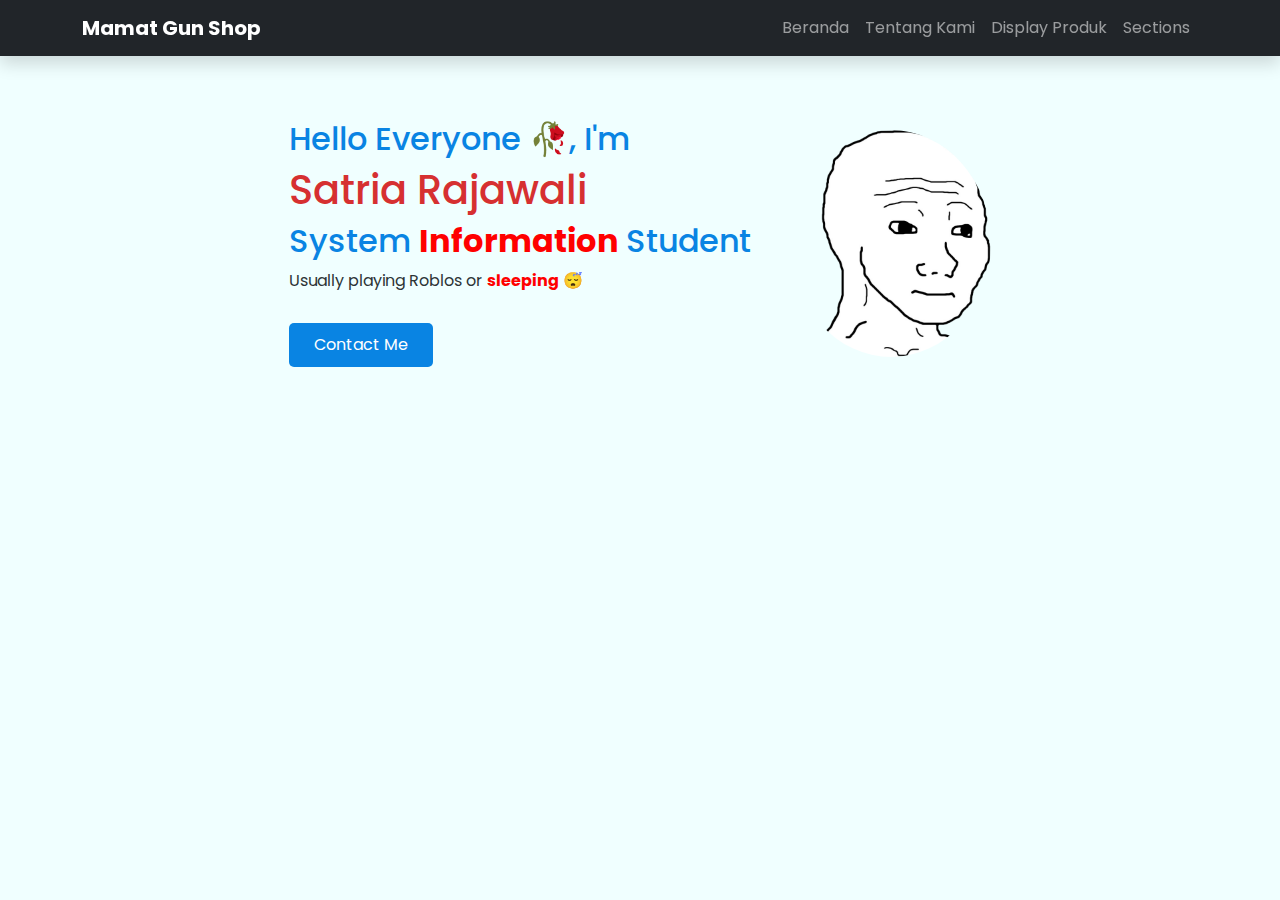
<file: lastpro satria/index.html>
<!DOCTYPE html>
<html lang="id">
<head>
    <meta charset="UTF-8">
    <meta name="viewport" content="width=device-width, initial-scale=1">
    <title>CP 3 - Mamat Gun Shop</title>
    <link rel="stylesheet" href="https://fonts.googleapis.com/css2?family=Poppins:wght@400;600&display=swap">
    <link href="https://cdn.jsdelivr.net/npm/bootstrap@5.3.2/dist/css/bootstrap.min.css" rel="stylesheet">

    <style>
        body {
            font-family: 'Poppins', sans-serif;
            max-width: 800px;
            margin: 0 auto;
            padding: 20px;
            color: #2d3436;
            display: flex;
            align-items: center;
            min-height: 100vh;
            background-color: azure;
            transition: background-color 0.3s ease;
            flex-direction: column;
        }

        .main-content {
            display: flex;
            align-items: center;
            margin-top: 100px; /* untuk jarak dari navbar */
        }

        .content {
            flex: 1;
            padding-right: 20px;
        }

        .profile-img {
            width: 200px;
            border-radius: 50%;
            margin-left: 20px;
            transition: transform 0.3s ease, box-shadow 0.3s ease;
            cursor: pointer;
        }

        .contact-section {
            margin-top: 30px;
        }

        button {
            background-color: #0984e3;
            color: white;
            padding: 10px 25px;
            border: none;
            border-radius: 5px;
            cursor: pointer;
            font-family: 'Poppins', sans-serif;
            transition: all 0.3s ease;
        }

        h1 {
            color: #d63031;
            transition: color 0.3s ease;
        }
        h2 {
            color: #0984e3;
            transition: color 0.3s ease;
        }

        .highlight {
            color: red;
            font-weight: bold;
            transition: color 0.3s ease;
        }

        button:hover {
            background-color: #0767b1;
            transform: translateY(-2px);
            box-shadow: 0 4px 8px rgba(0, 0, 0, 0.1);
        }

        .profile-img:hover {
            transform: scale(1.05);
            box-shadow: 0 8px 16px rgba(0, 0, 0, 0.1);
        }

        h1:hover, h2:hover {
            color: #6c5ce7;
        }

        .highlight:hover {
            color: #e84393;
        }

        button:active {
            transform: translateY(0);
            background-color: #054a8a;
        }

        .profile-img:active {
            transform: scale(0.95);
        }

        body:active {
            background-color: #e0f7fa;
        }
    </style>
</head>
<body>

<!-- Navbar Bootstrap dari Mamat Gun Shop -->
<nav class="navbar navbar-expand-lg navbar-dark bg-dark fixed-top shadow">
    <div class="container">
        <a class="navbar-brand fw-bold" href="index.html">Mamat Gun Shop</a>
        <button class="navbar-toggler" type="button" data-bs-toggle="collapse" data-bs-target="#navmenu">
            <span class="navbar-toggler-icon"></span>
        </button>
        <div class="collapse navbar-collapse" id="navmenu">
            <ul class="navbar-nav ms-auto">
                <li class="nav-item"><a class="nav-link" href="index.html">Beranda</a></li>
                <li class="nav-item"><a class="nav-link" href="about.html">Tentang Kami</a></li>
                <li class="nav-item"><a class="nav-link" href="display.html">Display Produk</a></li>
                <li class="nav-item"><a class="nav-link" href="sections.html">Sections</a></li>
            </ul>
        </div>
    </div>
</nav>

<!-- Konten utama -->
<div class="main-content">
    <div class="content">
        <h2>Hello Everyone 🥀, I'm</h2>
        <h1>Satria Rajawali</h1>
        <h2>System <span class="highlight">Information </span> Student</h2>

        <p>
            Usually playing Roblos or <span class="highlight">sleeping </span> 😴
        </p>

        <div class="contact-section">
            <button onclick="window.location.href='https://bit.ly/3ne1h6M'
            ">Contact Me</button>
        </div>
    </div>

    <img src="Wojak.png" alt="Wojak" class="profile-img">
</div>

<script src="https://cdn.jsdelivr.net/npm/bootstrap@5.3.2/dist/js/bootstrap.bundle.min.js"></script>
<script>
    document.addEventListener('DOMContentLoaded', function() {
        const elements = document.querySelectorAll('h1, h2, .highlight, p');

        elements.forEach(element => {
            element.addEventListener('click', function() {
                this.style.color = '#6c5ce7';
                setTimeout(() => {
                    this.style.color = '';
                }, 300);
            });
        });
    });
</script>
</body>
</html>
</file>
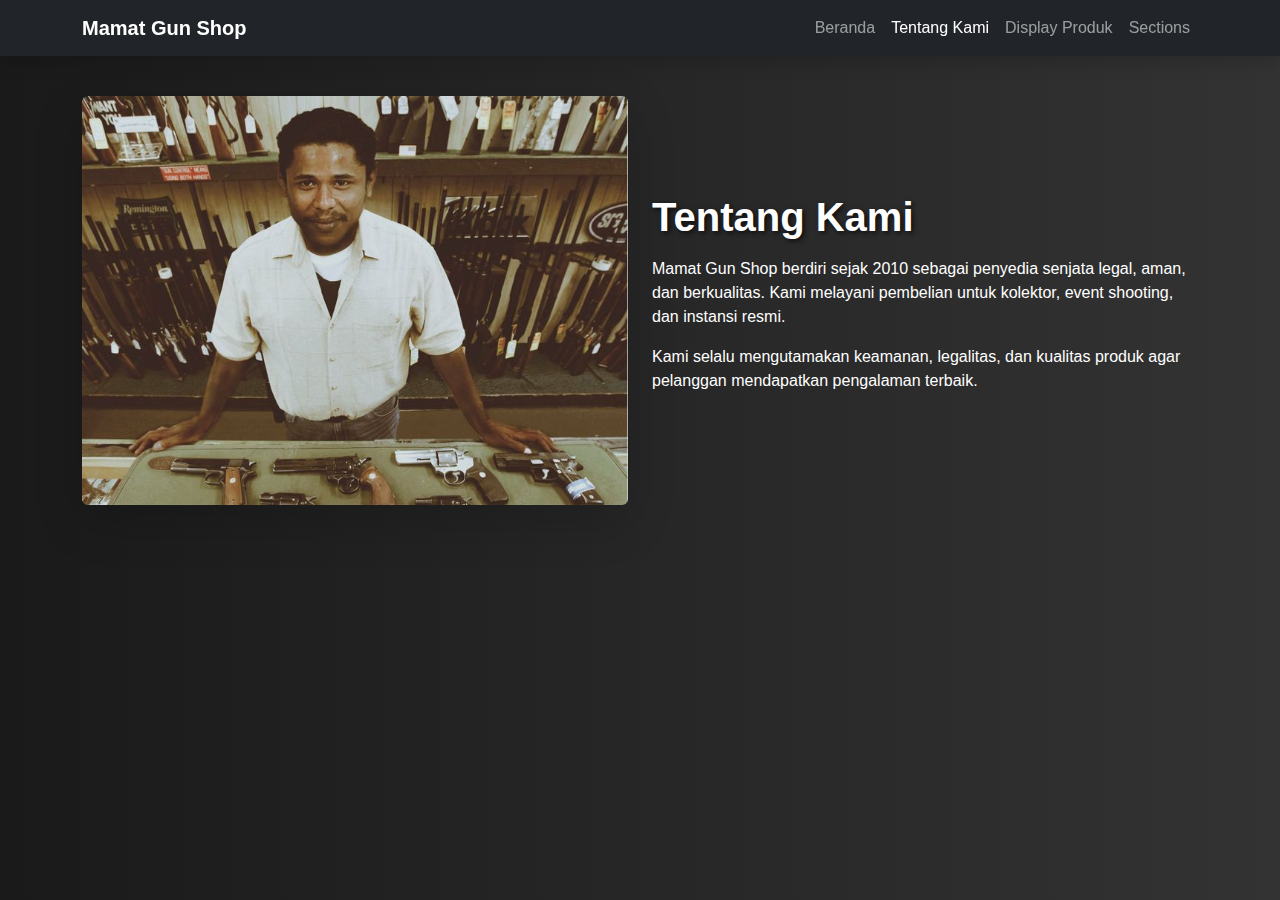
<file: lastpro satria/about.html>
<!DOCTYPE html>
<html lang="id">
<head>
  <meta charset="UTF-8">
  <meta name="viewport" content="width=device-width, initial-scale=1">
  <title>Tentang Kami - Mamat Gun Shop</title>
  <link href="https://cdn.jsdelivr.net/npm/bootstrap@5.3.2/dist/css/bootstrap.min.css" rel="stylesheet">
  <link rel="stylesheet" href="style.css">
</head>
<body>

<!-- Navbar -->
<nav class="navbar navbar-expand-lg navbar-dark bg-dark fixed-top shadow">
  <div class="container">
    <a class="navbar-brand fw-bold" href="index.html">Mamat Gun Shop</a>
    <button class="navbar-toggler" type="button" data-bs-toggle="collapse" data-bs-target="#navmenu">
      <span class="navbar-toggler-icon"></span>
    </button>
    <div class="collapse navbar-collapse" id="navmenu">
      <ul class="navbar-nav ms-auto">
        <li class="nav-item"><a class="nav-link" href="index.html">Beranda</a></li>
        <li class="nav-item"><a class="nav-link active" href="about.html">Tentang Kami</a></li>
        <li class="nav-item"><a class="nav-link" href="display.html">Display Produk</a></li>
        <li class="nav-item"><a class="nav-link" href="sections.html">Sections</a></li>
      </ul>
    </div>
  </div>
</nav>

<section class="container py-5 mt-5 text-white animate-fadeIn">
  <div class="row align-items-center">
    <div class="col-md-6">
      <img src="Mamat gunshop.jpg" class="img-fluid rounded shadow-lg hover-zoom" alt="Tentang Kami">
    </div>
    <div class="col-md-6">
      <h1 class="fw-bold text-shadow">Tentang Kami</h1>
      <p class="mt-3">Mamat Gun Shop berdiri sejak 2010 sebagai penyedia senjata legal, aman, dan berkualitas. Kami melayani pembelian untuk kolektor, event shooting, dan instansi resmi.</p>
      <p>Kami selalu mengutamakan keamanan, legalitas, dan kualitas produk agar pelanggan mendapatkan pengalaman terbaik.</p>
    </div>
  </div>
</section>

</body>
</html>
</file>
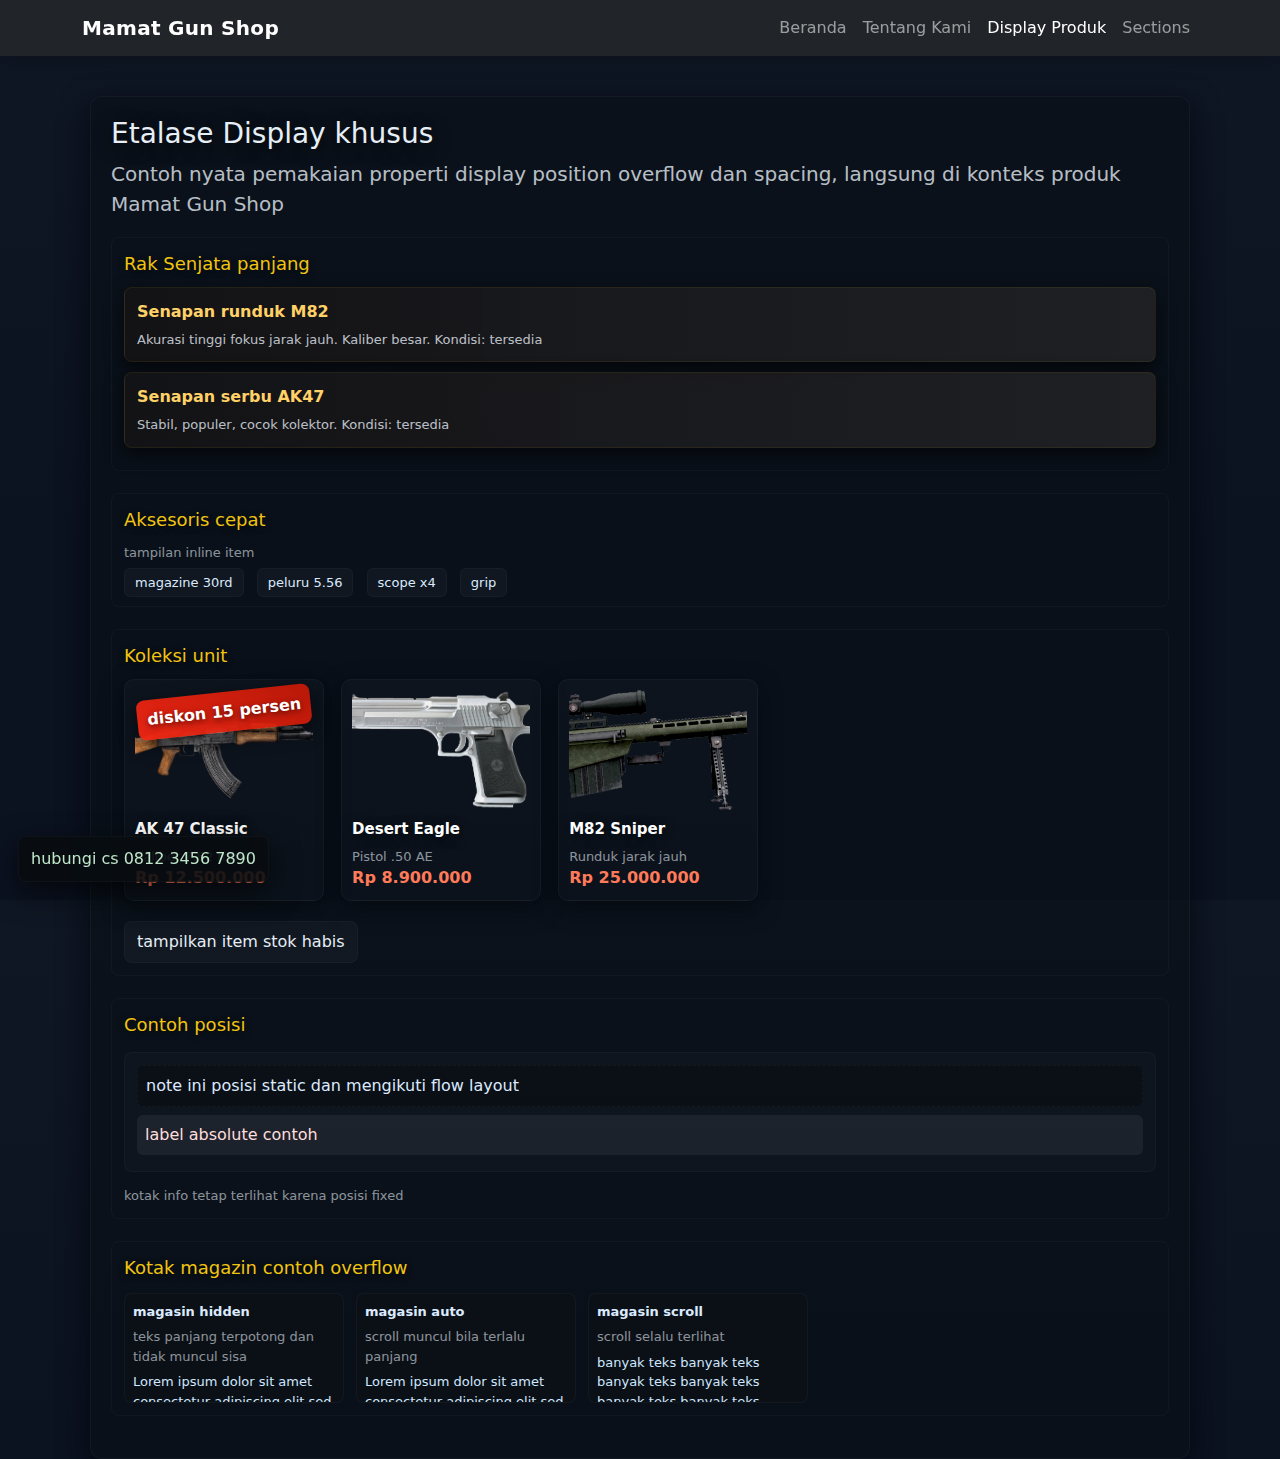
<file: lastpro satria/display.html>
<!doctype html>
<html lang="id">
<head>
<meta charset="utf-8" />
<meta name="viewport" content="width=device-width,initial-scale=1" />
<title>Mamat Gun Shop - Display</title>

<link href="https://cdn.jsdelivr.net/npm/bootstrap@5.3.2/dist/css/bootstrap.min.css" rel="stylesheet">

<style>
/* reset */
* { margin:0; padding:0; box-sizing:border-box; }
html,body { height:100%; }

/* base */
body {
  font-family: "Poppins", system-ui, -apple-system, "Segoe UI", Roboto, "Helvetica Neue", Arial;
  background: linear-gradient(180deg, #0f1724 0%, #0b1220 60%);
  color:#e6eef6;
  padding-top:72px; /* room for fixed navbar */
}

/* navbar override */
.navbarBrand { font-weight:700; letter-spacing:0.3px; }

/* container */
.pageWrap {
  max-width:1100px;
  margin:24px auto;
  padding:20px;
  border-radius:12px;
  background: rgba(10,14,20,0.55);
  box-shadow: 0 10px 30px rgba(2,6,12,0.7);
  border: 1px solid rgba(255,255,255,0.04);
  overflow: visible;
}

/* heading */
h1.mainTitle {
  font-size:28px;
  margin-bottom:8px;
  text-shadow: 0 4px 18px rgba(0,0,0,0.7);
}
p.lead {
  color: rgba(230,238,246,0.8);
  margin-bottom:18px;
}

/* section wrappers */
section.blockRow { margin-bottom:22px; border-radius:8px; padding:12px; border:1px solid rgba(255,255,255,0.03); }
.sectionTitle { font-size:18px; margin-bottom:10px; color:#f1c40f; text-shadow:0 2px 6px rgba(0,0,0,0.6); }

/* display block example (weapon rack) */
.rackItem {
  display:block;
  background: linear-gradient(90deg, rgba(20,20,22,0.9), rgba(35,35,38,0.85));
  padding:12px;
  margin-bottom:10px;
  border-radius:8px;
  border:1px solid rgba(241,196,15,0.08);
  box-shadow: 0 6px 18px rgba(0,0,0,0.6);
}
.rackHead { font-weight:600; color:#ffd166; font-size:16px; margin-bottom:6px; }
.rackMeta { font-size:13px; color:rgba(230,238,246,0.8); }

/* display inline example (small accessories) */
.inlineRow { margin-top:6px; }
.accessory {
  display:inline;
  padding:6px 10px;
  margin-right:8px;
  background: rgba(255,255,255,0.03);
  border:1px solid rgba(255,255,255,0.03);
  border-radius:6px;
  font-size:13px;
  color:#dbeafe;
}

/* display inline block example (product cards) */
.cardShelf { margin-top:10px; }
.productCard {
  display:inline-block;
  width:200px;
  vertical-align:top;
  margin-right:12px;
  margin-bottom:12px;
  padding:10px;
  background: linear-gradient(180deg, rgba(255,255,255,0.02), rgba(255,255,255,0.01));
  border:1px solid rgba(255,255,255,0.04);
  border-radius:10px;
  box-shadow: 0 8px 22px rgba(3,6,12,0.6);
  transition: transform 220ms ease, box-shadow 220ms ease, filter 220ms ease;
}
.productCard img {
  width:100%;
  height:120px;
  object-fit:cover;
  border-radius:8px;
  margin-bottom:8px;
  filter: brightness(0.95);
  transition: transform 220ms ease, filter 220ms ease;
}
.productCard:hover {
  transform: translateY(-6px) scale(1.01);
  box-shadow: 0 16px 40px rgba(0,0,0,0.55);
  filter: saturate(1.05);
}
.productCard:hover img { transform: scale(1.03); filter: brightness(1.06) contrast(1.02); }
.productTitle { font-weight:700; font-size:15px; margin-bottom:6px; color:#fff; text-shadow: 0 3px 12px rgba(0,0,0,0.6); }
.productPrice { color:#ff7a59; font-weight:700; }

/* display none example (out of stock) */
.hiddenItem { display:none; }

/* position examples */
.positionDemoWrap { position:relative; min-height:120px; margin-top:14px; border-radius:8px; padding:12px; background: rgba(255,255,255,0.02); border:1px solid rgba(255,255,255,0.03); }
.staticNote { position:static; margin-bottom:8px; padding:8px; border-radius:6px; border:1px dashed rgba(255,255,255,0.04); background: rgba(0,0,0,0.25); color:#dbeafe; }
.promoBadge {
  position:absolute;
  top:12px;
  right:12px;
  background: linear-gradient(45deg, rgba(242,38,19,0.95), rgba(194,24,7,0.95));
  color:white;
  padding:8px 10px;
  border-radius:8px;
  font-weight:700;
  box-shadow: 0 6px 18px rgba(0,0,0,0.6);
  transform: rotate(-6deg);
  text-shadow:0 2px 6px rgba(0,0,0,0.6);
}
.infoFixed {
  position:fixed;
  left:18px;
  bottom:18px;
  background: rgba(8,12,16,0.9);
  color: #bfe6c9;
  padding:10px 12px;
  border-radius:8px;
  border:1px solid rgba(255,255,255,0.03);
  box-shadow: 0 10px 30px rgba(0,0,0,0.6);
}

/* overflow examples */
.magBoxRow { display:flex; gap:12px; margin-top:12px; }
.magBox {
  width:220px;
  height:110px;
  padding:8px;
  border-radius:8px;
  border:1px solid rgba(255,255,255,0.04);
  background: rgba(12,16,20,0.6);
  color:#dbeafe;
  font-size:13px;
}
.magBoxHidden { overflow:hidden; }
.magBoxAuto { overflow:auto; }
.magBoxScroll { overflow:scroll; }

/* scroll styling for magBoxAuto */
.magBoxAuto::-webkit-scrollbar { width:8px; height:8px; }
.magBoxAuto::-webkit-scrollbar-thumb { background: rgba(255,255,255,0.08); border-radius:6px; }

/* tiny helpers */
.smallMuted { color: rgba(230,238,246,0.6); font-size:13px; }
.btnNeutral {
  display:inline-block;
  padding:8px 12px;
  border-radius:8px;
  background: rgba(255,255,255,0.03);
  color:#e6eef6;
  border:1px solid rgba(255,255,255,0.03);
  text-decoration:none;
  transition: background 180ms ease, transform 120ms ease;
}
.btnNeutral:hover { background: rgba(255,255,255,0.05); transform: translateY(-3px); }

/* animations */
@keyframes fadeInUp {
  from { transform: translateY(10px); opacity:0; }
  to   { transform: translateY(0); opacity:1; }
}
.productCard { animation: fadeInUp 500ms ease both; }
</style>
</head>
<body>

<nav class="navbar navbar-expand-lg navbar-dark bg-dark fixed-top shadow">
  <div class="container">
    <a class="navbar-brand navbarBrand" href="index.html">Mamat Gun Shop</a>
    <button class="navbar-toggler" type="button" data-bs-toggle="collapse" data-bs-target="#navmenu" aria-controls="navmenu" aria-expanded="false" aria-label="toggle">
      <span class="navbar-toggler-icon"></span>
    </button>
    <div class="collapse navbar-collapse" id="navmenu">
      <ul class="navbar-nav ms-auto">
        <li class="nav-item"><a class="nav-link" href="index.html">Beranda</a></li>
        <li class="nav-item"><a class="nav-link" href="about.html">Tentang Kami</a></li>
        <li class="nav-item"><a class="nav-link active" href="display.html">Display Produk</a></li>
        <li class="nav-item"><a class="nav-link" href="sections.html">Sections</a></li>
      </ul>
    </div>
  </div>
</nav>

<div class="pageWrap">

  <h1 class="mainTitle">Etalase Display khusus</h1>
  <p class="lead">Contoh nyata pemakaian properti display position overflow dan spacing, langsung di konteks produk Mamat Gun Shop</p>

  <!-- block example as weapon rack -->
  <section class="blockRow">
    <div class="sectionTitle">Rak Senjata panjang</div>
    <div class="rackItem">
      <div class="rackHead">Senapan runduk M82</div>
      <div class="rackMeta">Akurasi tinggi fokus jarak jauh. Kaliber besar. Kondisi: tersedia</div>
    </div>
    <div class="rackItem">
      <div class="rackHead">Senapan serbu AK47</div>
      <div class="rackMeta">Stabil, populer, cocok kolektor. Kondisi: tersedia</div>
    </div>
  </section>

  <!-- inline example as small accessories -->
  <section class="blockRow">
    <div class="sectionTitle">Aksesoris cepat</div>
    <div class="inlineRow smallMuted">tampilan inline item</div>
    <div class="inlineRow" style="margin-top:8px">
      <span class="accessory">magazine 30rd</span>
      <span class="accessory">peluru 5.56</span>
      <span class="accessory">scope x4</span>
      <span class="accessory">grip</span>
    </div>
  </section>

  <!-- inline block example as product cards with absolute promo badge -->
  <section class="blockRow">
    <div class="sectionTitle">Koleksi unit</div>

    <div class="cardShelf">
      <div class="productCard" style="position:relative">
        <img src="pngwing.com.png" alt="AK47" />
        <div class="productTitle">AK 47 Classic</div>
        <div class="smallMuted">Kaliber 7.62 mm</div>
        <div class="productPrice">Rp 12.500.000</div>
        <div class="promoBadge">diskon 15 persen</div>
      </div>

      <div class="productCard" style="position:relative">
        <img src="pngegg.png" alt="Desert Eagle" />
        <div class="productTitle">Desert Eagle</div>
        <div class="smallMuted">Pistol .50 AE</div>
        <div class="productPrice">Rp 8.900.000</div>
      </div>

      <div class="productCard" style="position:relative">
        <img src="pngwing.com (1).png" alt="Sniper" />
        <div class="productTitle">M82 Sniper</div>
        <div class="smallMuted">Runduk jarak jauh</div>
        <div class="productPrice">Rp 25.000.000</div>
      </div>

      <!-- out of stock item hidden using display none -->
      <div class="productCard hiddenItem" id="soldOutCard">
        <img src="Wojak.png" alt="sold out" />
        <div class="productTitle">Unit kosong</div>
        <div class="smallMuted">stok habis</div>
        <div class="productPrice">-</div>
      </div>

    </div>

    <div style="margin-top:8px">
      <a class="btnNeutral" href="#" id="toggleSold">tampilkan item stok habis</a>
    </div>
  </section>

  <!-- position demo with static absolute fixed -->
  <section class="blockRow">
    <div class="sectionTitle">Contoh posisi</div>
    <div class="positionDemoWrap">
      <div class="staticNote">note ini posisi static dan mengikuti flow layout</div>
      <div class="positionAbsolute">Label posisi absolute ditempel pada container</div>
    </div>

    <div style="margin-top:14px" class="smallMuted">kotak info tetap terlihat karena posisi fixed</div>
    <div class="infoFixed">hubungi cs 0812 3456 7890</div>
  </section>

  <!-- overflow demo as magazine boxes -->
  <section class="blockRow">
    <div class="sectionTitle">Kotak magazin contoh overflow</div>
    <div class="magBoxRow">
      <div class="magBox magBoxHidden">
        <div style="margin-bottom:6px; font-weight:700">magasin hidden</div>
        <div class="smallMuted">teks panjang terpotong dan tidak muncul sisa</div>
        <p style="margin-top:6px; font-size:13px; color:#cfe7ff">
          Lorem ipsum dolor sit amet consectetur adipiscing elit sed do eiusmod tempor incididunt ut labore et dolore magna aliqua.
        </p>
      </div>

      <div class="magBox magBoxAuto">
        <div style="margin-bottom:6px; font-weight:700">magasin auto</div>
        <div class="smallMuted">scroll muncul bila terlalu panjang</div>
        <p style="margin-top:6px; font-size:13px; color:#cfe7ff">
          Lorem ipsum dolor sit amet consectetur adipiscing elit sed do eiusmod tempor incididunt ut labore et dolore magna aliqua. Ut enim ad minim veniam quis nostrud exercitation ullamco laboris nisi ut aliquip ex ea commodo consequat.
        </p>
      </div>

      <div class="magBox magBoxScroll">
        <div style="margin-bottom:6px; font-weight:700">magasin scroll</div>
        <div class="smallMuted">scroll selalu terlihat</div>
        <p style="margin-top:6px; font-size:13px; color:#cfe7ff">
          banyak teks banyak teks banyak teks banyak teks banyak teks banyak teks banyak teks banyak teks banyak teks banyak teks banyak teks
        </p>
      </div>
    </div>
  </section>

</div>

<script src="https://cdn.jsdelivr.net/npm/bootstrap@5.3.2/dist/js/bootstrap.bundle.min.js"></script>
<script>
  // toggle display none example so user can see display none in action
  const toggle = document.getElementById('toggleSold');
  const sold = document.getElementById('soldOutCard');
  let shown = false;
  toggle.addEventListener('click', function(e){
    e.preventDefault();
    shown = !shown;
    if(shown){
      sold.style.display = 'inline-block';
      toggle.textContent = 'sembunyikan item stok habis';
    } else {
      sold.style.display = 'none';
      toggle.textContent = 'tampilkan item stok habis';
    }
  });

  // small accessibility: ensure absolute label placed after load so it is discoverable
  window.addEventListener('load', function(){
    const absoluteLabel = document.querySelector('.positionAbsolute');
    absoluteLabel.textContent = 'label absolute contoh';
    absoluteLabel.style.padding = '8px';
    absoluteLabel.style.background = 'rgba(255,255,255,0.06)';
    absoluteLabel.style.color = '#ffdede';
    absoluteLabel.style.borderRadius = '6px';
  });
</script>

</body>
</html>
</file>
<file: lastpro satria/style.css>
* { margin: 0; padding: 0; box-sizing: border-box; }
body { font-family: 'Poppins', sans-serif; background: linear-gradient(to right, #1a1a1a, #333); }
.text-shadow { text-shadow: 2px 2px 5px rgba(0,0,0,0.7); }
.hover-scale:hover { transform: scale(1.05); transition: transform 0.3s ease; }
.hover-zoom:hover { transform: scale(1.1); transition: transform 0.4s ease; }
.filter-brightness:hover { filter: brightness(1.2) grayscale(20%); }
.btn:active { transform: scale(0.95); box-shadow: 0 3px 6px rgba(0,0,0,0.2); }
img, .btn { border-radius: 12px; }

/* Animasi */
@keyframes slideInLeft { from { transform: translateX(-100px); opacity: 0; } to { transform: translateX(0); opacity: 1; } }
@keyframes fadeIn { from { opacity: 0; } to { opacity: 1; } }
@keyframes slideInRight { from { transform: translateX(100px); opacity: 0; } to { transform: translateX(0); opacity: 1; } }
@keyframes bounce { 0%, 100% { transform: translateY(0); } 50% { transform: translateY(-10px); } }
.animate-slideInLeft { animation: slideInLeft 1s ease-out; }
.animate-fadeIn { animation: fadeIn 1.5s ease-in; }
.animate-slideInRight { animation: slideInRight 1s ease-out; }
.animate-bounce { animation: bounce 2s infinite; }
</file>
